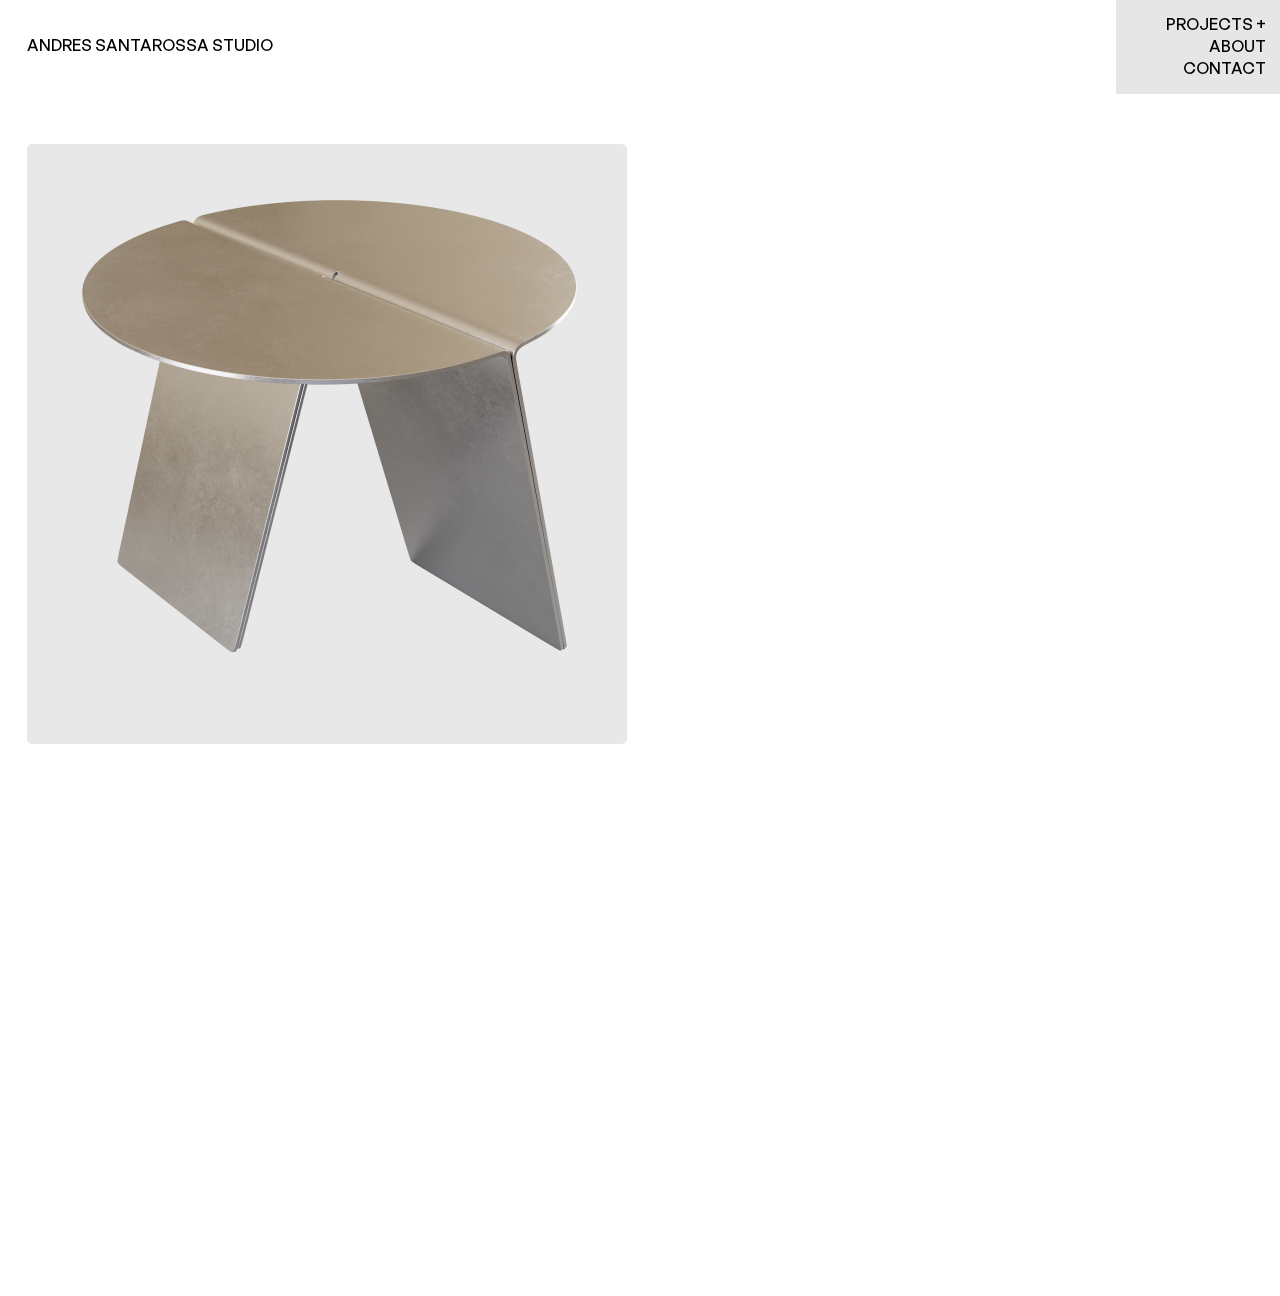
<file: index.html>
<!doctype html>
<html lang="en">
  <head>
    <meta charset="UTF-8" />
    <meta name="viewport" content="width=device-width, initial-scale=1" />
    <title>Andres Santarossa</title>
    <link rel="stylesheet" type="text/css" href="assets/css/reset.css" />
    <link rel="stylesheet" type="text/css" href="assets/css/root.css" />
    <link rel="stylesheet" type="text/css" href="assets/css/fonts.css" />
    <script src="assets/js/script.js"></script>    
  </head>
  <body>
    <div class="wrapper">
    <header>
      <h2 class="logo"><a href="index">Andres Santarossa Studio</a></h2>
      <nav>
        <ul>
          <li><a class="project-toggle">Projects +</a></li>
            <ul class="project-list">
              <li><a data-id="default" href="#">View All</a></li>
              <li><a data-id="1" href="#">Ribbon table</a></li>
              <li><a data-id="2" href="#">Crate storage</a></li>
              <li><a data-id="3" href="#">Cercle lamp</a></li>
              <li><a data-id="3" href="#">Chip trays</a></li>
              <li><a data-id="3" href="#">Nono lamps</a></li>
            </ul>
          <li><a href="about">About</a></li>
          <li><a href="contact">Contact</a></li>
        </ul>
      </nav>
    </header>
      <div class="hero-img">
        <div class="project default active">
        <img src="assets/img/table_gray_bg.png" alt="">
      </img>
      </div>
      <div class="project project-1">
        <img src="assets/img/table_gray_bg.png" alt="">
      </img>
      </div>
       <div class="project project-2">
        <img src="assets/img/side_table_side_gray_bg.png" alt="">
      </img>
      </div>
        <div class="project project-3">
        <img src="assets/img/apex_table5.png" alt="">
      </img>
      </div>
</div>
     </div>
  </body>
</html>
</file>
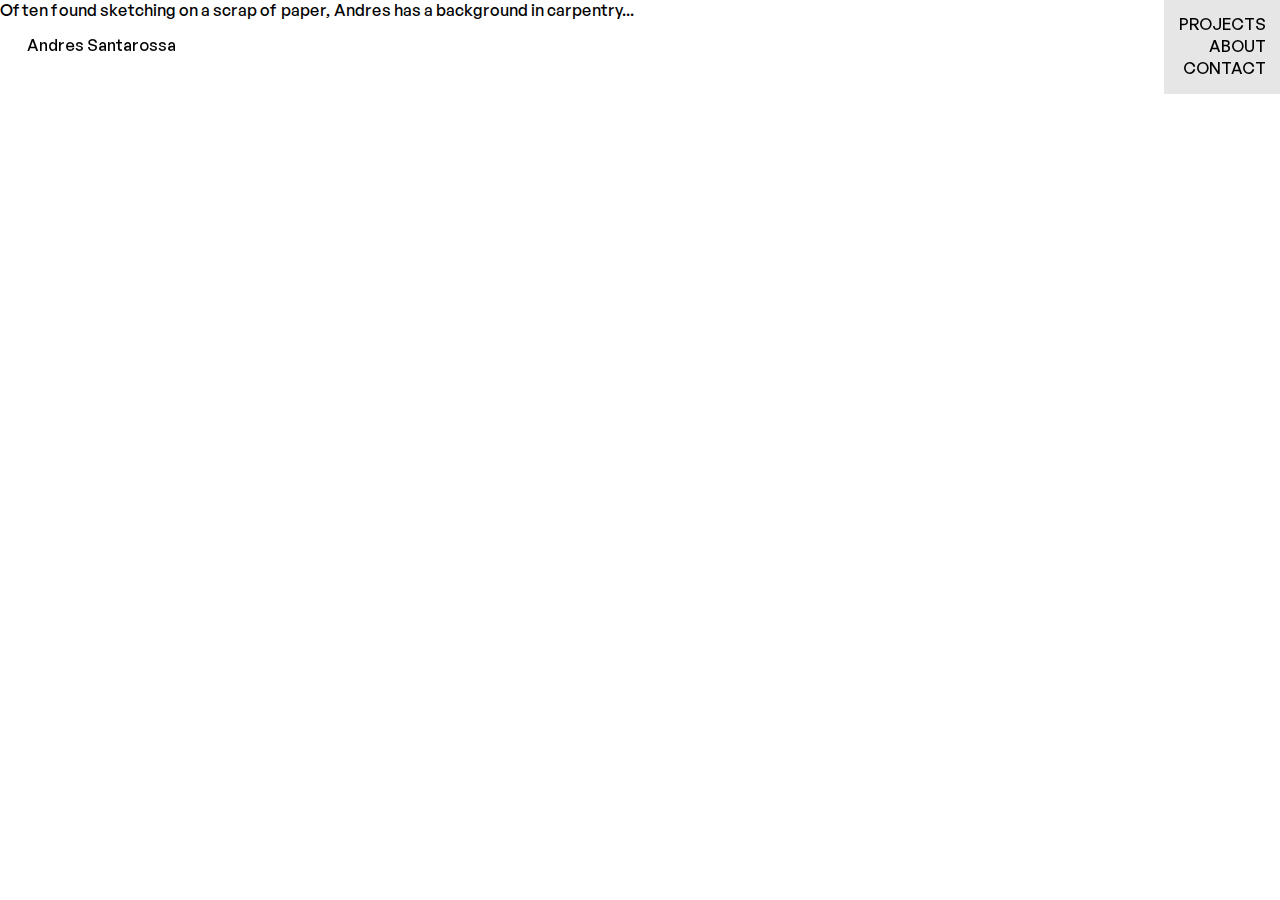
<file: about.html>
<!doctype html>
<html lang="en">
  <head>
    <meta charset="UTF-8" />
    <meta name="viewport" content="width=device-width, initial-scale=1" />
    <title>Andres Santarossa - Industrial Design</title>
    <link rel="stylesheet" type="text/css" href="assets/css/reset.css" />
    <link rel="stylesheet" type="text/css" href="assets/css/root.css" />
    <link rel="stylesheet" type="text/css" href="assets/css/fonts.css" />
  </head>
  <body>
    <div id="wrapper">
    <header>
      <h2 id="logo"><a href="index">Andres Santarossa</a></h2>        
      <nav>
        <ul>
          <li><a href="projects">Projects</a></li>
          <li><a href="about">About</a></li>
          <li><a href="contact">Contact</a></li>
        </ul>
      </nav>
    </header>
      <main>
        <p>Often found sketching on a scrap of paper, Andres has a background in carpentry...</p>
</div>
      </main>
     </div>
  </body>
    <script src="assets/js/script.js"></script>
</html>
</file>
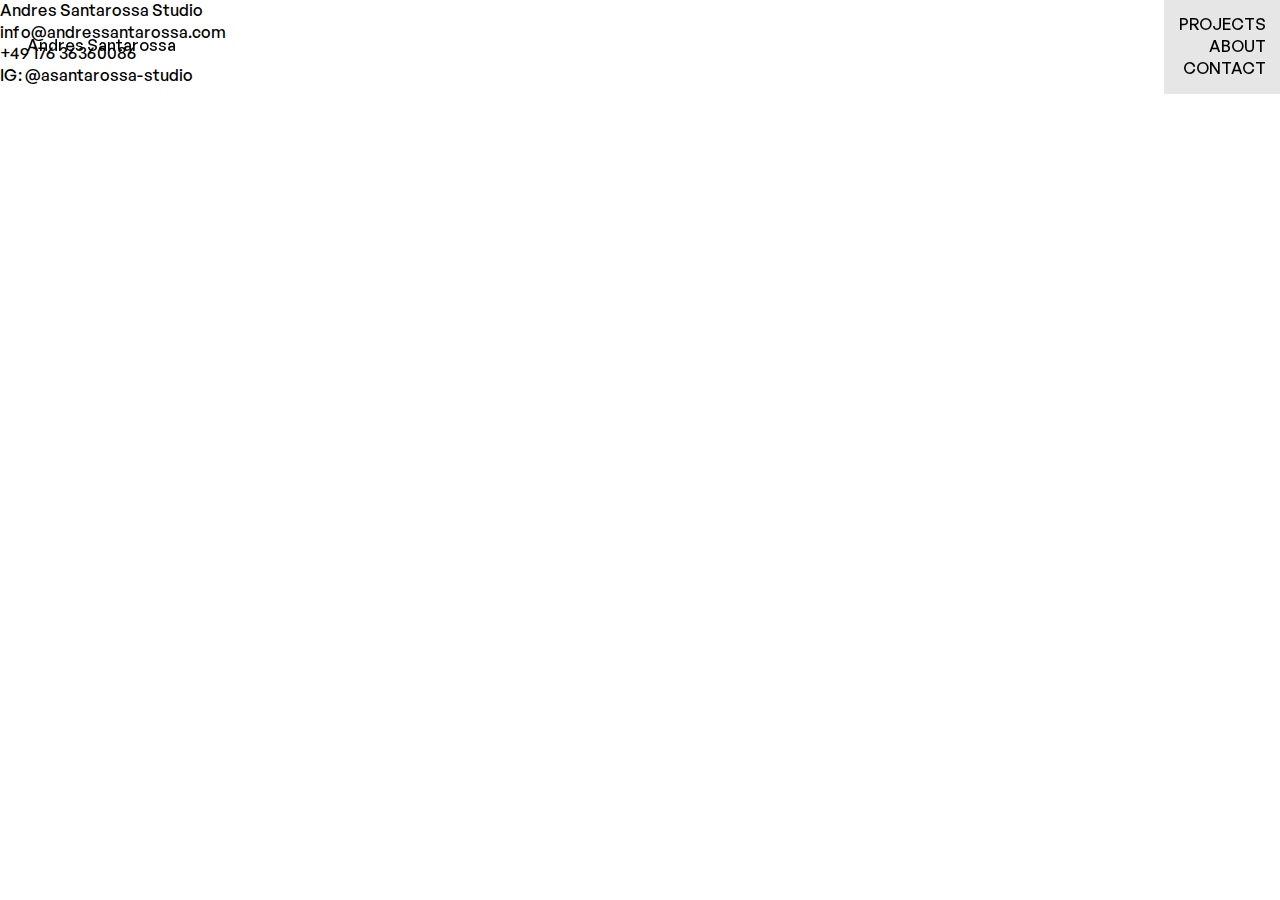
<file: contact.html>
<!doctype html>
<html lang="en">
  <head>
    <meta charset="UTF-8" />
    <meta name="viewport" content="width=device-width, initial-scale=1" />
    <title>Andres Santarossa - Industrial Design</title>
    <link rel="stylesheet" type="text/css" href="assets/css/reset.css" />
    <link rel="stylesheet" type="text/css" href="assets/css/root.css" />
    <link rel="stylesheet" type="text/css" href="assets/css/fonts.css" />
  </head>
  <body>
    <div id="wrapper">
    <header>
      <h2 id="logo"><a href="/">Andres Santarossa</a></h2>        
      <nav>
        <ul>
          <li><a href="projects">Projects</a></li>
          <li><a href="about">About</a></li>
          <li><a href="contact">Contact</a></li>
        </ul>
      </nav>
    </header>
      <main>
        <div id="contact">
      <p>Andres Santarossa Studio</p>
      <p>info@andressantarossa.com</p>
      <p>+49 176 36360086</p>
      <p>IG: @asantarossa-studio</p>
</div>
      </main>
     </div>
  </body>
    <script src="assets/js/script.js"></script>
</html>
</file>
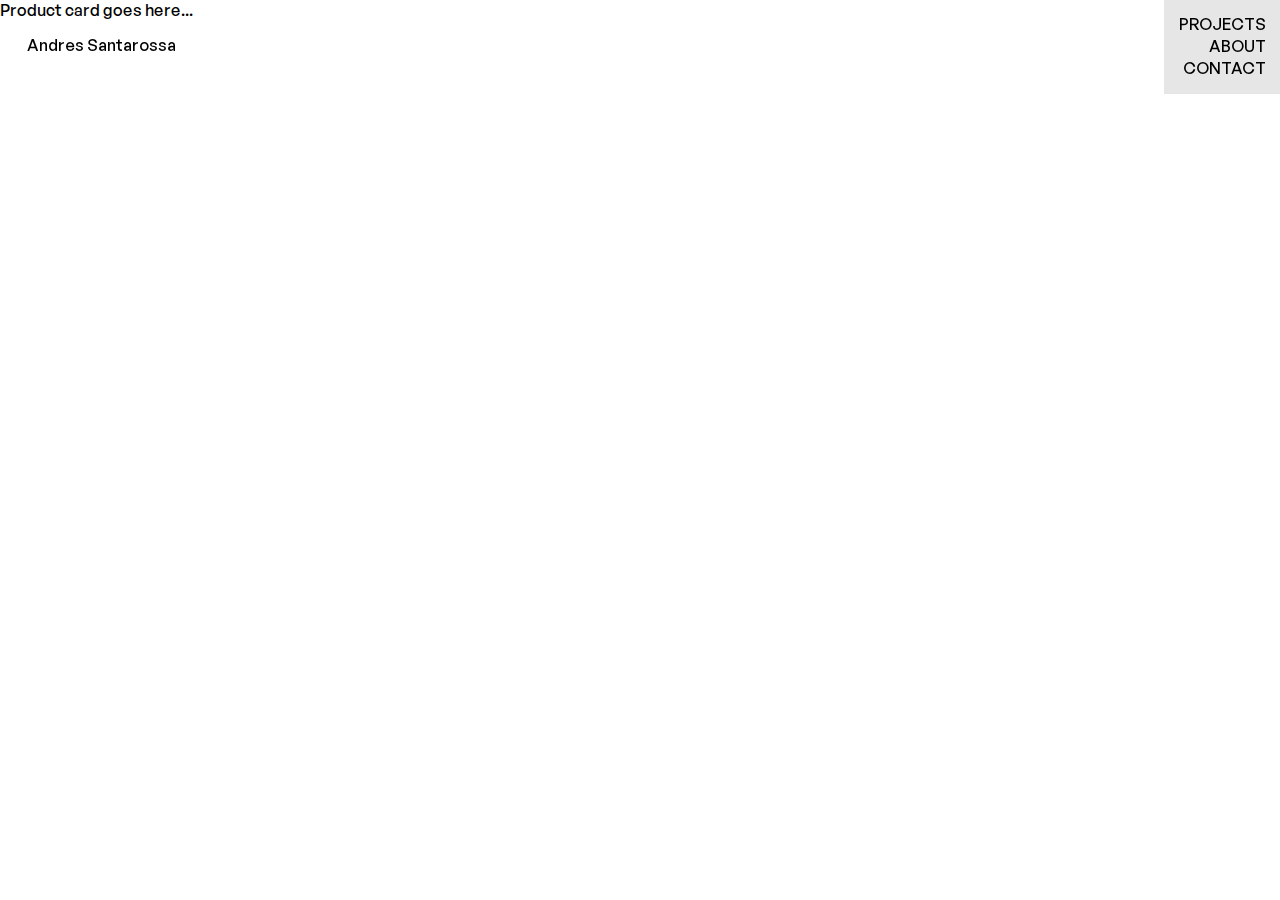
<file: projects.html>
<!doctype html>
<html lang="en">
  <head>
    <meta charset="UTF-8" />
    <meta name="viewport" content="width=device-width, initial-scale=1" />
    <title>Andres Santarossa - Industrial Design</title>
    <link rel="stylesheet" type="text/css" href="assets/css/reset.css" />
    <link rel="stylesheet" type="text/css" href="assets/css/root.css" />
    <link rel="stylesheet" type="text/css" href="assets/css/fonts.css" />
  </head>
  <body>
    <div id="wrapper">
    <header>
      <h2 id="logo"><a href="index">Andres Santarossa</a></h2>        
      <nav>
        <ul>
          <li><a href="projects">Projects</a></li>
          <li><a href="about">About</a></li>
          <li><a href="contact">Contact</a></li>
        </ul>
      </nav>
    </header>
      <main>
<p>Product card goes here...</p>
</div>
      </main>
     </div>
  </body>
    <script src="assets/js/script.js"></script>
</html>
</file>
<file: assets/css/root.css>
:root {
	--clr-text: #000;
	--clr-primery: #000;
	--clr-accent: #000;

	--ff-medium: "GeneralSans-Medium";
	--ff-regular: "GeneralSans-Regular";
}

html {
	box-sizing: border-box;
	font-family: var(--ff-medium);
	color: var(--clr-text);
	font-size: 1.125rem;
}

header {
	position: sticky;
	padding: 1.5rem;
	z-index: 10;
	position: fixed;
}

nav {
	text-align: right;
	text-transform: uppercase;
	background: rgba(224, 224, 224, 0.8);
	backdrop-filter: blur(8px);
	padding: 0.8em;
	position: fixed;
	top: 0;
	right: 0;
	width: fit-content;
}

.hero-img {
	position: absolute;
	top: 8rem;
	left: 1.5rem;
}

.logo a {
	font-size: 0.9rem;
	text-transform: uppercase;
	padding: 0.6em 0;
}

.hero-img img {
	border-radius: 5px;
	max-width: 90lvw;
}

.project-toggle {
	cursor: pointer;
}

.project-list {
	max-height: 0;
	padding: 0;
	-webkit-transition: all 0.4s ease;
	-o-transition: all 0.4s ease;
	transition: all 0.4s ease;
	overflow: hidden;
}

.project-list.open {
	padding: 20px 0;
}

.contact {
	text-align: right;
	margin-top: 2rem;
}

p,
a {
	font-size: 0.9rem;
	line-height: 1.2rem;
	text-decoration: none;
	color: #000;
	transition: color 0.4s ease;
}

nav a:hover {
	color: #888;
}

h2 {
	font-size: 1.5rem;
}

.hero-img div {
	position: absolute;
	opacity: 0%;
	transition: opacity 0.4s ease;
}

.hero-img .project.active {
	opacity: 100%;
}
</file>
<file: assets/css/fonts.css>
@font-face {
  font-family: 'GeneralSans-Light';
  src: url('../fonts/GeneralSans-Light.woff2') format('woff2'),
       url('../fonts/GeneralSans-Light.woff') format('woff'),
       url('../fonts/GeneralSans-Light.ttf') format('truetype');
  font-weight: 300;
  font-display: swap;
  font-style: normal;
}
@font-face {
  font-family: 'GeneralSans-Regular';
  src: url('../fonts/GeneralSans-Regular.woff2') format('woff2'),
       url('../fonts/GeneralSans-Regular.woff') format('woff'),
       url('../fonts/GeneralSans-Regular.ttf') format('truetype');
  font-weight: 400;
  font-display: swap;
  font-style: normal;
}
@font-face {
  font-family: 'GeneralSans-Medium';
  src: url('../fonts/GeneralSans-Medium.woff2') format('woff2'),
       url('../fonts/GeneralSans-Medium.woff') format('woff'),
       url('../fonts/GeneralSans-Medium.ttf') format('truetype');
  font-weight: 500;
  font-display: swap;
  font-style: normal;
}
</file>
